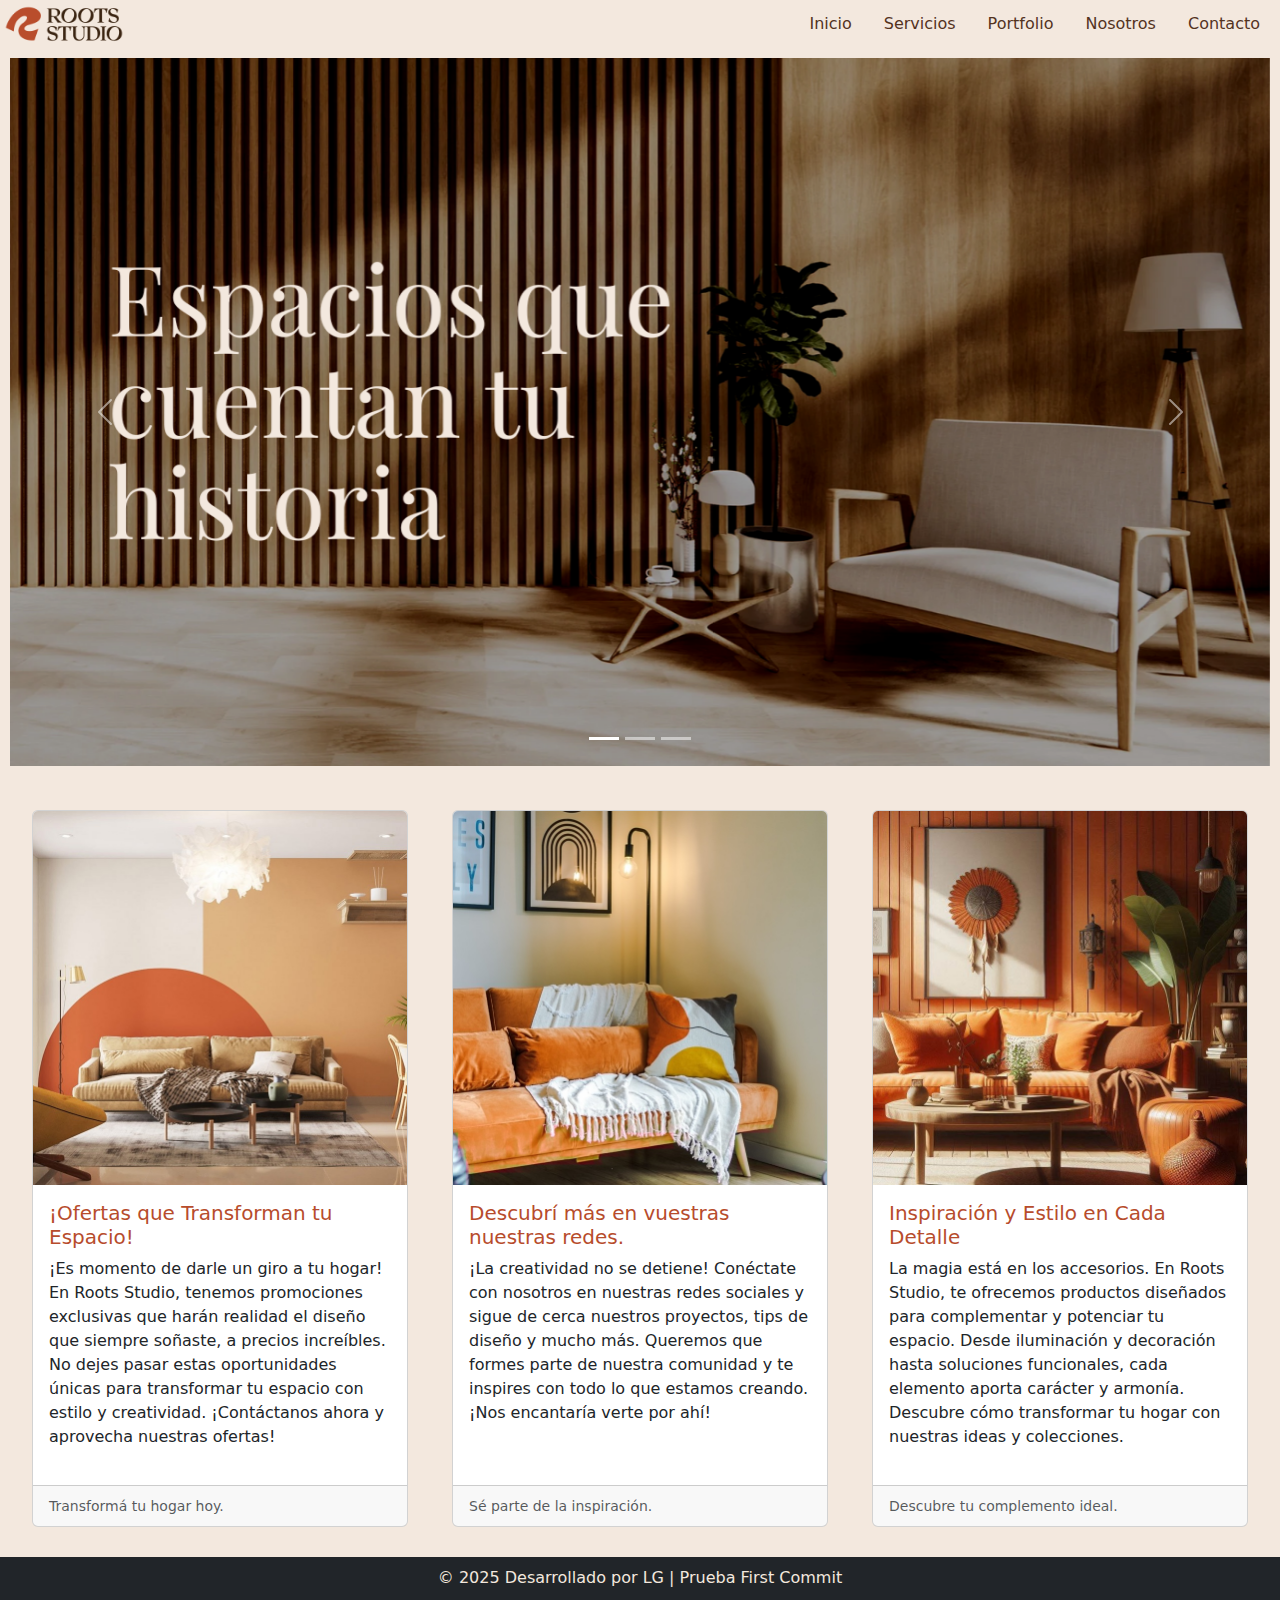
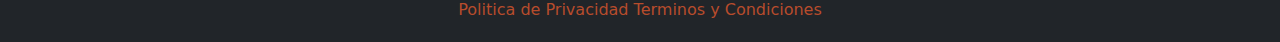
<file: index.html>
<!-- Inicio del Documento -->
<!DOCTYPE html>
<html lang="es">

<!-- Head -->
<head>
  <title>Roots Studio</title>
  <meta charset="UTF-8">
  <meta name="viewport" content="width=device-width, initial-scale=1.0">
  <meta name="keywords" content="diseño de interiores, decoración del hogar, interiorismo, decoración de interiores, reformas integrales, diseño de espacios, estilo moderno, diseño minimalista, mobiliario personalizado, decoración de casas, arquitectura interior, tendencias en decoración, diseño contemporaneo, ambientación de espacios, decoración funcional">
  <link href="https://cdn.jsdelivr.net/npm/bootstrap@5.3.3/dist/css/bootstrap.min.css" rel="stylesheet" integrity="sha384-QWTKZyjpPEjISv5WaRU9OFeRpok6YctnYmDr5pNlyT2bRjXh0JMhjY6hW+ALEwIH" crossorigin="anonymous">
  <script src="https://cdn.jsdelivr.net/npm/bootstrap@5.3.3/dist/js/bootstrap.bundle.min.js" integrity="sha384-YvpcrYf0tY3lHB60NNkmXc5s9fDVZLESaAA55NDzOxhy9GkcIdslK1eN7N6jIeHz" crossorigin="anonymous"></script>
  <link href="./css/style.css" rel="stylesheet">
</head>

<!-- Body -->
<body>

  <!-- Header -->
   <header class="d-flex justify-content-between align-items-center p-1 barra_nav">

    <!-- Logo -->
    <a href="#" class="d-flex align-items-center">
      <img src="./Imagenes/Secondary Logotype Roots Studio brown-01.png" alt="Logo" width="120px" height="" class="me-2">
    </a>

    <!-- Barra de Nav -->
    <ul class="nav justify-content-end">
      <li class="nav-item">
        <a class="nav-link" href="#">Inicio</a>
      <li class="nav-item">
        <a class="nav-link" href="./paginas/servicios.html">Servicios</a>
      <li class="nav-item">
        <a class="nav-link" href="./paginas/portfolio.html">Portfolio</a>
      <li class="nav-item">
        <a class="nav-link" href="./paginas/nosotros.html">Nosotros</a>
      <li class="nav-item">
        <a class="nav-link" href="./paginas/contacto.html">Contacto</a>
    </ul>
   </header>

  <!-- Main -->
   <main>

    <!-- Primer Item // Carousel-->
    <div id="carouselExampleIndicators" class="carousel slide">
      <div class="carousel-indicators">
        <button type="button" data-bs-target="#carouselExampleIndicators" data-bs-slide-to="0" class="active" aria-current="true" aria-label="Slide 1"></button>
        <button type="button" data-bs-target="#carouselExampleIndicators" data-bs-slide-to="1" aria-label="Slide 2"></button>
        <button type="button" data-bs-target="#carouselExampleIndicators" data-bs-slide-to="2" aria-label="Slide 3"></button>
      </div>
      <div class="carousel-inner">
        <div class="carousel-item active">
          <img src="./Imagenes/Carousel/1.png" class="d-block w-100" alt="...">
        </div>
        <div class="carousel-item">
          <img src="./Imagenes/Carousel/2.png" class="d-block w-100" alt="...">
        </div>
        <div class="carousel-item">
          <img src="./Imagenes/Carousel/3.png" class="d-block w-100" alt="...">
        </div>
      </div>
      <button class="carousel-control-prev" type="button" data-bs-target="#carouselExampleIndicators" data-bs-slide="prev">
        <span class="carousel-control-prev-icon" aria-hidden="true"></span>
        <span class="visually-hidden">Previous</span>
      </button>
      <button class="carousel-control-next" type="button" data-bs-target="#carouselExampleIndicators" data-bs-slide="next">
        <span class="carousel-control-next-icon" aria-hidden="true"></span>
        <span class="visually-hidden">Next</span>
      </button>
    </div>

    <!-- Segundo Item Tarjetas -->
    <!-- Primera Tarjeta -->
    <div class="row row-cols-1 row-cols-md-3 g-4">
      <div class="col">
        <div class="card h-100">
          <img src="./Imagenes/orange-wall-decor.jpg" class="card-img-top" alt="...">
          <div class="card-body">
            <h5 class="card-title">¡Ofertas que Transforman tu Espacio!</h5>
            <p class="card-text">¡Es momento de darle un giro a tu hogar! En Roots Studio, tenemos promociones exclusivas que harán realidad el diseño que siempre soñaste, a precios increíbles. No dejes pasar estas oportunidades únicas para transformar tu espacio con estilo y creatividad. ¡Contáctanos ahora y aprovecha nuestras ofertas!</p>
          </div>
          <div class="card-footer">
            <small class="text-body-secondary">Transformá tu hogar hoy.</small>
          </div>
        </div>
      </div>

    <!-- Segunda Tarjeta -->
      <div class="col">
        <div class="card h-100">
          <img src="./Imagenes/segunda_tarjeta.jpg" class="card-img-top" alt="...">
          <div class="card-body">
            <h5 class="card-title">Descubrí más en vuestras nuestras redes.</h5>
            <p class="card-text">¡La creatividad no se detiene! Conéctate con nosotros en nuestras redes sociales y sigue de cerca nuestros proyectos, tips de diseño y mucho más. Queremos que formes parte de nuestra comunidad y te inspires con todo lo que estamos creando. ¡Nos encantaría verte por ahí!</p>
          </div>
          <div class="card-footer">
            <small class="text-body-secondary">Sé parte de la inspiración.</small>
          </div>
        </div>
      </div>

    <!-- Tercera Tarjeta -->
      <div class="col">
        <div class="card h-100">
          <img src="./Imagenes/tercera_tarjeta.jpg" class="card-img-top" alt="...">
          <div class="card-body">
            <h5 class="card-title">Inspiración y Estilo en Cada Detalle</h5>
            <p class="card-text">La magia está en los accesorios. En Roots Studio, te ofrecemos productos diseñados para complementar y potenciar tu espacio. Desde iluminación y decoración hasta soluciones funcionales, cada elemento aporta carácter y armonía. Descubre cómo transformar tu hogar con nuestras ideas y colecciones.</p>
          </div>
          <div class="card-footer">
            <small class="text-body-secondary">Descubre tu complemento ideal.</small>
          </div>
        </div>
      </div>
    </div>
   </main>

  <!-- Footer -->
  <footer class="bg-dark text-light text-center py-1">
    <p class="mb-2 texto_footer">© 2025 Desarrollado por LG | Prueba First Commit</p>
    <p>
      <a href="#" class="enlaces_footer">Politica de Privacidad</a>
      <a href="#" class="enlaces_footer">Terminos y Condiciones</a>
    </p>
  </footer>
  
</body>

</html>
</file>
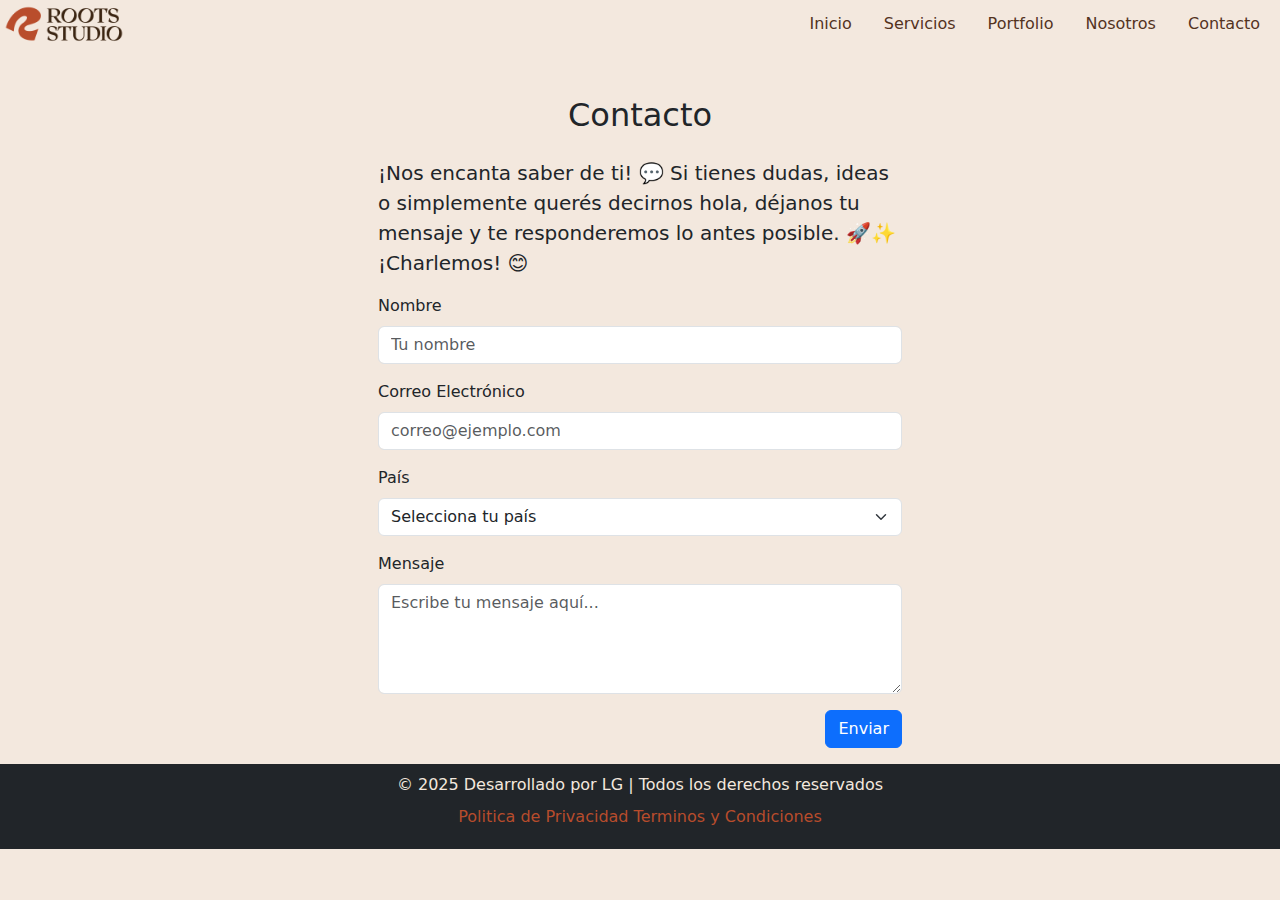
<file: contacto.html>
<!-- Inicio del Documento -->
<!DOCTYPE html>
<html lang="es">

<!-- Head -->
<head>
  <title>Roots Studio</title>
  <meta charset="UTF-8">
  <meta name="viewport" content="width=device-width, initial-scale=1.0">
  <link href="https://cdn.jsdelivr.net/npm/bootstrap@5.3.3/dist/css/bootstrap.min.css" rel="stylesheet" integrity="sha384-QWTKZyjpPEjISv5WaRU9OFeRpok6YctnYmDr5pNlyT2bRjXh0JMhjY6hW+ALEwIH" crossorigin="anonymous">
  <script src="https://cdn.jsdelivr.net/npm/bootstrap@5.3.3/dist/js/bootstrap.bundle.min.js" integrity="sha384-YvpcrYf0tY3lHB60NNkmXc5s9fDVZLESaAA55NDzOxhy9GkcIdslK1eN7N6jIeHz" crossorigin="anonymous"></script>
  <link href="style.css" rel="stylesheet">
</head>

<!-- Body -->
<body>

  <!-- Header -->
   <header class="d-flex justify-content-between align-items-center p-1 barra_nav">

    <!-- Logo -->
    <a href="#" class="d-flex align-items-center">
      <img src="./Imagenes/Secondary Logotype Roots Studio brown-01.png" alt="Logo" width="120px" height="" class="me-2">
    </a>

    <!-- Barra de Nav -->
    <ul class="nav justify-content-end">
      <li class="nav-item">
        <a class="nav-link" href="./index.html">Inicio</a>
      <li class="nav-item">
        <a class="nav-link" href="./servicios.html">Servicios</a>
      <li class="nav-item">
        <a class="nav-link" href="./portfolio.html">Portfolio</a>
      <li class="nav-item">
        <a class="nav-link" href="./nosotros.html">Nosotros</a>
      <li class="nav-item">
        <a class="nav-link" href="#">Contacto</a>
    </ul>
   </header>

  <!-- Main -->
   <main>
    <!-- Formulario de Contacto -->
      <div class="container mt-5">
          <div class="row justify-content-center">
              <div class="col-md-6">
                  <h2 class="texto-primario mb-4 text-center">Contacto</h2>
                  <p class="texto-secundario lead">¡Nos encanta saber de ti! 💬 Si tienes dudas, ideas o simplemente querés decirnos hola, déjanos tu mensaje y te responderemos lo antes posible. 🚀✨ ¡Charlemos! 😊</p>
                  <form>
                      <div class="mb-3">
                          <label for="nombre" class="form-label">Nombre</label>
                          <input type="text" class="form-control" id="nombre" placeholder="Tu nombre" required>
                      </div>
                      <div class="mb-3">
                          <label for="email" class="form-label">Correo Electrónico</label>
                          <input type="email" class="form-control" id="email" placeholder="correo@ejemplo.com" required>
                      </div>
                      <div class="mb-3">
                          <label for="pais" class="form-label">País</label>
                          <select class="form-select" id="pais" required>
                              <option value="" selected disabled>Selecciona tu país</option>
                              <option value="AR">Argentina</option>
                              <option value="CL">Chile</option>
                              <option value="CO">Colombia</option>
                              <option value="ES">España</option>
                              <option value="MX">México</option>
                              <option value="PE">Perú</option>
                              <option value="US">Estados Unidos</option>
                              <option value="VE">Venezuela</option>
                              <!-- Puedes agregar más países aquí -->
                          </select>
                      </div>
                      <div class="mb-3">
                          <label for="mensaje" class="form-label">Mensaje</label>
                          <textarea class="form-control" id="mensaje" rows="4" placeholder="Escribe tu mensaje aquí..." required></textarea>
                      </div>
                      <div class="d-flex justify-content-end">
                          <button type="submit" class="boton-root btn btn-primary mb-3">Enviar</button>
                      </div>
                  </form>
              </div>
          </div>
      </div>
      
      <script src="https://cdn.jsdelivr.net/npm/bootstrap@5.3.0/dist/js/bootstrap.bundle.min.js"></script>
  </main>

  <!-- Footer -->
  <footer class="bg-dark text-light text-center py-1">
    <p class="mb-2 texto_footer">© 2025 Desarrollado por LG | Todos los derechos reservados</p>
    <p>
      <a href="#" class="enlaces_footer">Politica de Privacidad</a>
      <a href="#" class="enlaces_footer">Terminos y Condiciones</a>
    </p>
  </footer>
  
</body>

</html>
</file>
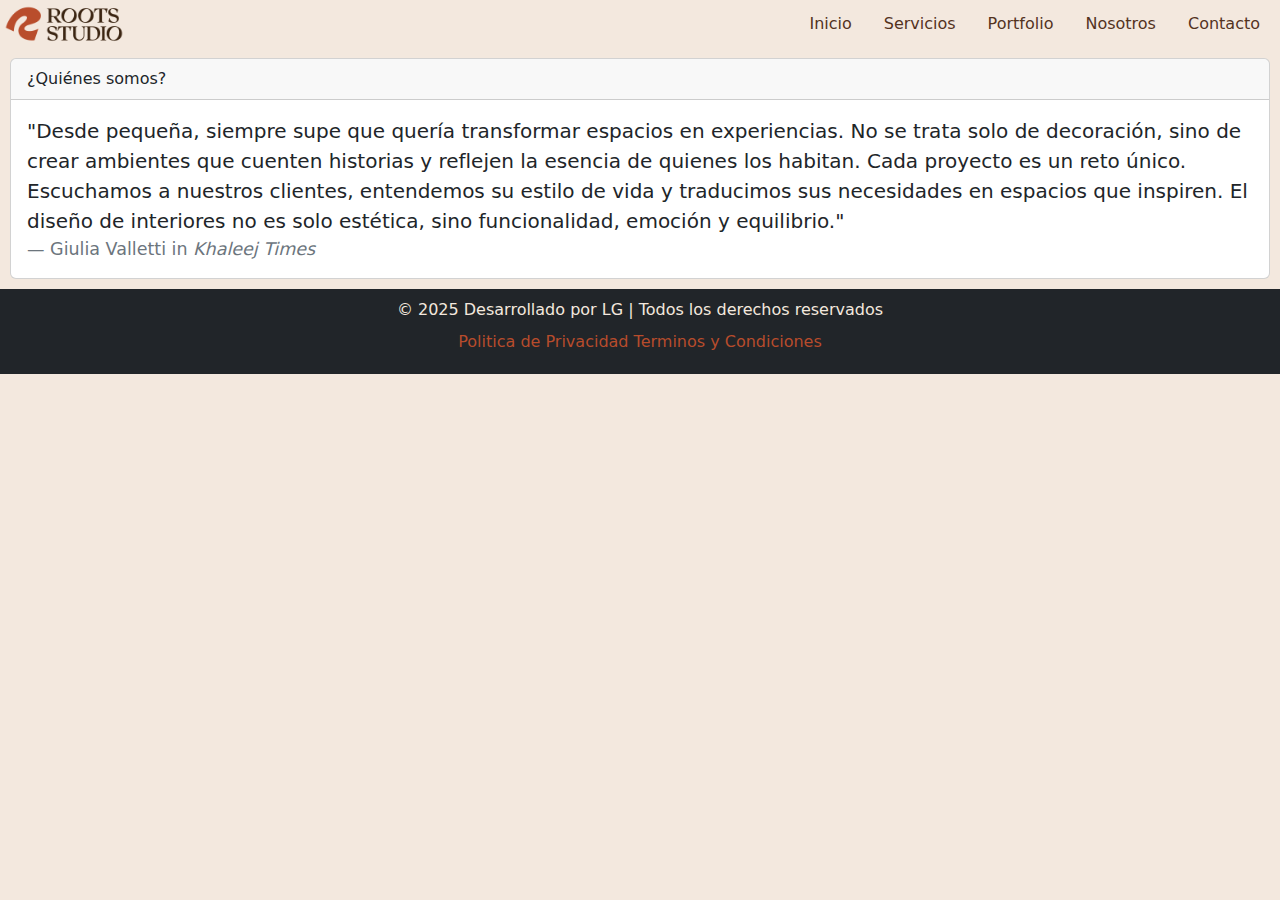
<file: nosotros.html>
<!-- Inicio del Documento -->
<!DOCTYPE html>
<html lang="es">

<!-- Head -->
<head>
  <title>Roots Studio</title>
  <meta charset="UTF-8">
  <meta name="viewport" content="width=device-width, initial-scale=1.0">
  <link href="https://cdn.jsdelivr.net/npm/bootstrap@5.3.3/dist/css/bootstrap.min.css" rel="stylesheet" integrity="sha384-QWTKZyjpPEjISv5WaRU9OFeRpok6YctnYmDr5pNlyT2bRjXh0JMhjY6hW+ALEwIH" crossorigin="anonymous">
  <script src="https://cdn.jsdelivr.net/npm/bootstrap@5.3.3/dist/js/bootstrap.bundle.min.js" integrity="sha384-YvpcrYf0tY3lHB60NNkmXc5s9fDVZLESaAA55NDzOxhy9GkcIdslK1eN7N6jIeHz" crossorigin="anonymous"></script>
  <link href="style.css" rel="stylesheet">
</head>

<!-- Body -->
<body>

  <!-- Header -->
   <header class="d-flex justify-content-between align-items-center p-1 barra_nav">

    <!-- Logo -->
    <a href="#" class="d-flex align-items-center">
      <img src="./Imagenes/Secondary Logotype Roots Studio brown-01.png" alt="Logo" width="120px" height="" class="me-2">
    </a>

    <!-- Barra de Nav -->
    <ul class="nav justify-content-end">
      <li class="nav-item">
        <a class="nav-link" href="./index.html">Inicio</a>
      <li class="nav-item">
        <a class="nav-link" href="./servicios.html">Servicios</a>
      <li class="nav-item">
        <a class="nav-link" href="./portfolio.html">Portfolio</a>
      <li class="nav-item">
        <a class="nav-link" href="#">Nosotros</a>
      <li class="nav-item">
        <a class="nav-link" href="./contacto.html">Contacto</a>
    </ul>
   </header>

  <!-- Main -->
   <main>
    <div class="card">
      <div class="card-header">
        ¿Quiénes somos?
      </div>
      <div class="card-body">
        <blockquote class="blockquote mb-0">
          <p>"Desde pequeña, siempre supe que quería transformar espacios en experiencias. No se trata solo de decoración, sino de crear ambientes que cuenten historias y reflejen la esencia de quienes los habitan. Cada proyecto es un reto único. Escuchamos a nuestros clientes, entendemos su estilo de vida y traducimos sus necesidades en espacios que inspiren. El diseño de interiores no es solo estética, sino funcionalidad, emoción y equilibrio."</p>
          <footer class="blockquote-footer">Giulia Valletti in <cite title="Source Title">Khaleej Times</cite></footer>
        </blockquote>
      </div>
    </div>
   </main>

  <!-- Footer -->
  <footer class="bg-dark text-light text-center py-1">
    <p class="mb-2 texto_footer">© 2025 Desarrollado por LG | Todos los derechos reservados</p>
    <p>
      <a href="#" class="enlaces_footer">Politica de Privacidad</a>
      <a href="#" class="enlaces_footer">Terminos y Condiciones</a>
    </p>
  </footer>
  
</body>

</html>
</file>
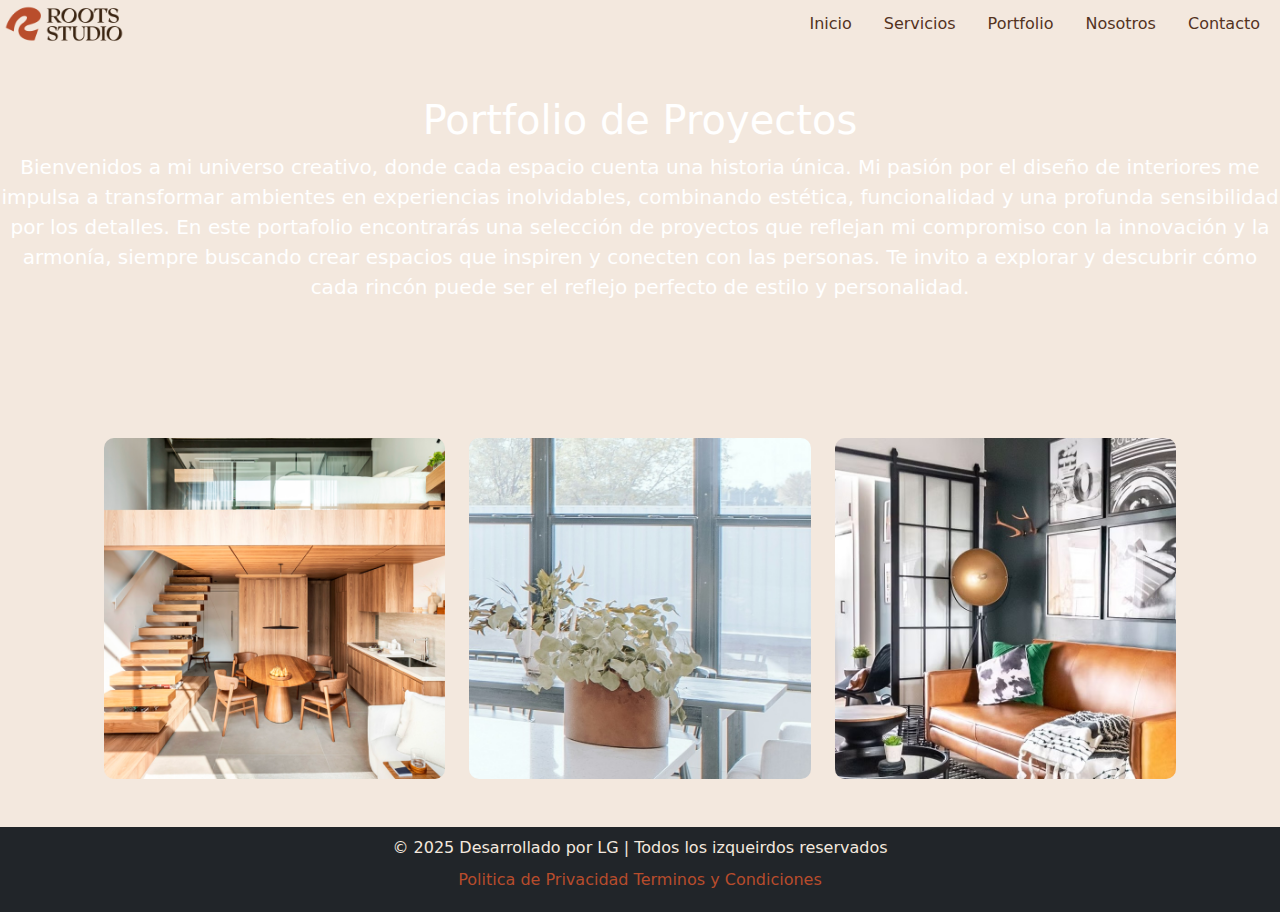
<file: portfolio.html>
<!-- Inicio del Documento -->
<!DOCTYPE html>
<html lang="es">

<!-- Head -->
<head>
  <title>Roots Studio</title>
  <meta charset="UTF-8">
  <meta name="viewport" content="width=device-width, initial-scale=1.0">
  <link href="https://cdn.jsdelivr.net/npm/bootstrap@5.3.3/dist/css/bootstrap.min.css" rel="stylesheet" integrity="sha384-QWTKZyjpPEjISv5WaRU9OFeRpok6YctnYmDr5pNlyT2bRjXh0JMhjY6hW+ALEwIH" crossorigin="anonymous">
  <script src="https://cdn.jsdelivr.net/npm/bootstrap@5.3.3/dist/js/bootstrap.bundle.min.js" integrity="sha384-YvpcrYf0tY3lHB60NNkmXc5s9fDVZLESaAA55NDzOxhy9GkcIdslK1eN7N6jIeHz" crossorigin="anonymous"></script>
  <link href="style.css" rel="stylesheet">
</head>

<!-- Body -->
<body>

  <!-- Header -->
   <header class="d-flex justify-content-between align-items-center p-1 barra_nav">

    <!-- Logo -->
    <a href="#" class="d-flex align-items-center">
      <img src="./Imagenes/Secondary Logotype Roots Studio brown-01.png" alt="Logo" width="120px" height="" class="me-2">
    </a>

    <!-- Barra de Nav -->
    <ul class="nav justify-content-end">
      <li class="nav-item">
        <a class="nav-link" href="./index.html">Inicio</a>
      <li class="nav-item">
        <a class="nav-link" href="./servicios.html">Servicios</a>
      <li class="nav-item">
        <a class="nav-link" href="#">Portfolio</a>
      <li class="nav-item">
        <a class="nav-link" href="./nosotros.html">Nosotros</a>
      <li class="nav-item">
        <a class="nav-link" href="./contacto.html">Contacto</a>
    </ul>
   </header>

  <!-- Main -->
   <main>
    <body>

      <!-- Encabezado -->
      <div class="div_portfolio text-white text-center py-5">
          <h1 class="texto-primario">Portfolio de Proyectos</h1>
          <p class="texto-secundario lead">Bienvenidos a mi universo creativo, donde cada espacio cuenta una historia única. Mi pasión por el diseño de interiores me impulsa a transformar ambientes en experiencias inolvidables, combinando estética, funcionalidad y una profunda sensibilidad por los detalles. En este portafolio encontrarás una selección de proyectos que reflejan mi compromiso con la innovación y la armonía, siempre buscando crear espacios que inspiren y conecten con las personas. Te invito a explorar y descubrir cómo cada rincón puede ser el reflejo perfecto de estilo y personalidad.</p>
      </div>
      
      <!-- Sección de Portfolio -->
      <div class="container my-5">
          <div class="row g-4">
              
              <!-- Proyecto 1 -->
              <div class="col-md-4">
                  <div class="portfolio-item">
                    <img src="./Imagenes/Portfolio/loft_urbano.png" alt="Proyecto 2" height="100">
                      <div class="overlay">
                          <h5>Loft Minimalista</h5>
                          <a href="#" class="btn btn-light btn-sm btn-ver-mas">Ver más</a>
                      </div>
                  </div>
              </div>
      
              <!-- Proyecto 2 -->
              <div class="col-md-4">
                  <div class="portfolio-item">
                      <img src="./Imagenes/Portfolio/casa_mediterranea.jpg" alt="Proyecto 2" height="100">
                      <div class="overlay">
                          <h5>Casa Mediterránea</h5>
                          <a href="#" class="btn btn-light btn-sm btn-ver-mas">Ver más</a>
                      </div>
                  </div>
              </div>
      
              <!-- Proyecto 3 -->
              <div class="col-md-4">
                  <div class="portfolio-item">
                    <img src="./Imagenes/Portfolio/apartamento_urbano.jpg" alt="Proyecto 2" height="100">
                      <div class="overlay">
                          <h5>Apartamento Urbano</h5>
                          <a href="#" class="btn btn-light btn-sm btn-ver-mas">Ver más</a>
                      </div>
                  </div>
              </div>
      
          </div>
      </div>
      
      <script src="https://cdn.jsdelivr.net/npm/bootstrap@5.3.0/dist/js/bootstrap.bundle.min.js"></script>
      </body>

   </main>

  <!-- Footer -->
  <footer class="bg-dark text-light text-center py-1">
    <p class="mb-2 texto_footer">© 2025 Desarrollado por LG | Todos los izqueirdos reservados</p>
    <p>
      <a href="#" class="enlaces_footer">Politica de Privacidad</a>
      <a href="#" class="enlaces_footer">Terminos y Condiciones</a>
    </p>
  </footer>
  
</body>

</html>
</file>
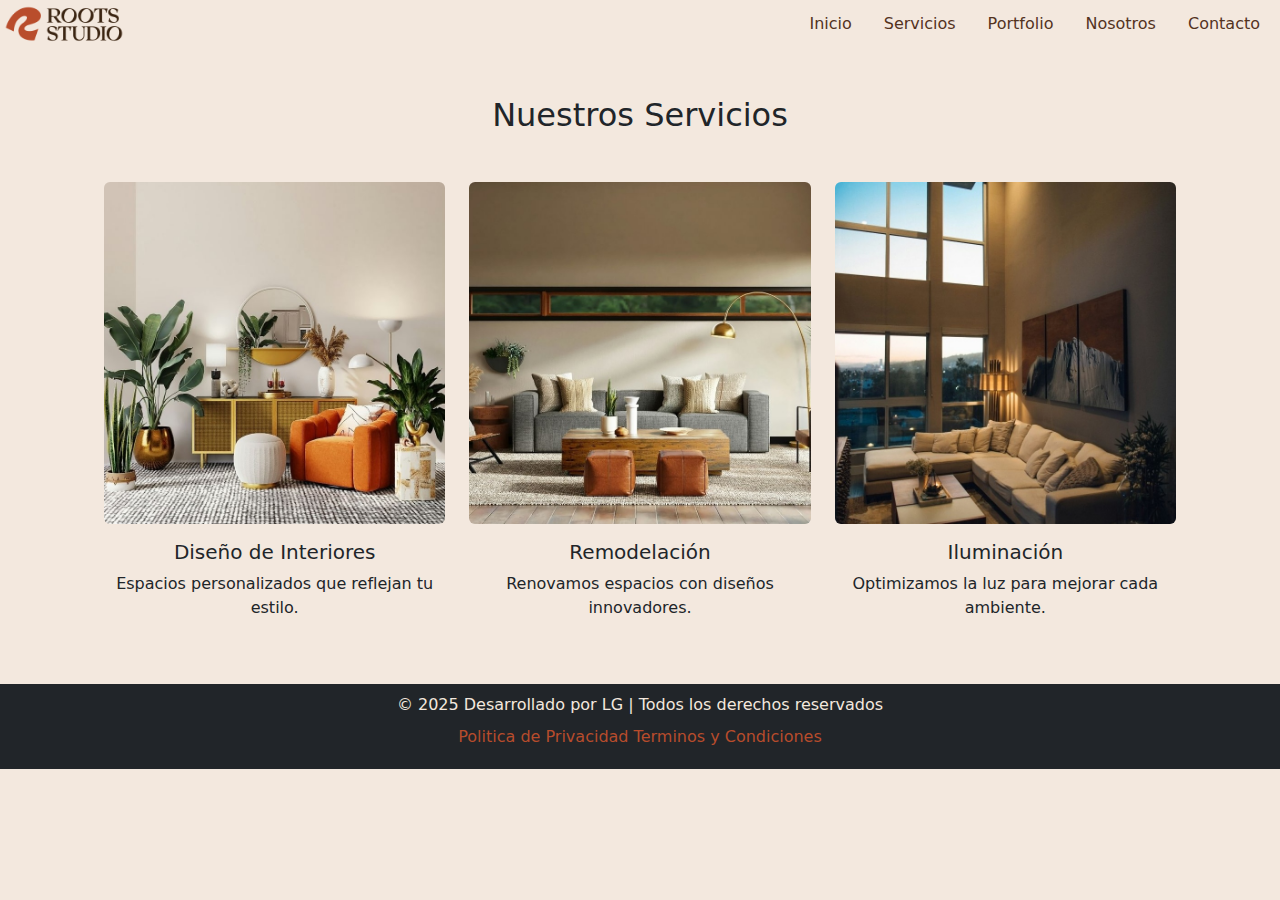
<file: servicios.html>
<!-- Inicio del Documento -->
<!DOCTYPE html>
<html lang="es">

<!-- Head -->
<head>
  <title>Roots Studio</title>
  <meta charset="UTF-8">
  <meta name="viewport" content="width=device-width, initial-scale=1.0">
  <link href="https://cdn.jsdelivr.net/npm/bootstrap@5.3.3/dist/css/bootstrap.min.css" rel="stylesheet" integrity="sha384-QWTKZyjpPEjISv5WaRU9OFeRpok6YctnYmDr5pNlyT2bRjXh0JMhjY6hW+ALEwIH" crossorigin="anonymous">
  <script src="https://cdn.jsdelivr.net/npm/bootstrap@5.3.3/dist/js/bootstrap.bundle.min.js" integrity="sha384-YvpcrYf0tY3lHB60NNkmXc5s9fDVZLESaAA55NDzOxhy9GkcIdslK1eN7N6jIeHz" crossorigin="anonymous"></script>
  <link href="style.css" rel="stylesheet">
</head>

<!-- Body -->
<body>

  <!-- Header -->
   <header class="d-flex justify-content-between align-items-center p-1 barra_nav">

    <!-- Logo -->
    <a href="#" class="d-flex align-items-center">
      <img src="./Imagenes/Secondary Logotype Roots Studio brown-01.png" alt="Logo" width="120px" height="" class="me-2">
    </a>

    <!-- Barra de Nav -->
    <ul class="nav justify-content-end">
      <li class="nav-item">
        <a class="nav-link" href="./index.html">Inicio</a>
      <li class="nav-item">
        <a class="nav-link" href="#">Servicios</a>
      <li class="nav-item">
        <a class="nav-link" href="./portfolio.html">Portfolio</a>
      <li class="nav-item">
        <a class="nav-link" href="./nosotros.html">Nosotros</a>
      <li class="nav-item">
        <a class="nav-link" href="./contacto.html">Contacto</a>
    </ul>
   </header>

  <!-- Main -->
   <main>
    <div class="container my-5">
      <h2 class="texto-primario text-center mb-4">Nuestros Servicios</h2>
      <div class="row g-4">

        <div class="col-md-4">
            <div class="text-center">
                <img src="./Imagenes/Servicios/diseno_interiores.jpeg" class="img-fluid rounded mb-3" alt="Diseño de Interiores">
                <h5>Diseño de Interiores</h5>
                <p>Espacios personalizados que reflejan tu estilo.</p>
            </div>
        </div>

        <div class="col-md-4">
            <div class="text-center">
                <img src="./Imagenes/Servicios/remodelacion.jpg" class="img-fluid rounded mb-3" alt="Remodelación">
                <h5>Remodelación</h5>
                <p>Renovamos espacios con diseños innovadores.</p>
            </div>
        </div>

        <div class="col-md-4">
            <div class="text-center">
                <img src="./Imagenes/Servicios/iluminacion.jpg" class="img-fluid rounded mb-3" alt="Iluminación">
                <h5>Iluminación</h5>
                <p>Optimizamos la luz para mejorar cada ambiente.</p>
            </div>
        </div>
      </div>
    </div>

  <!-- Bootstrap Icons -->
    <link rel="stylesheet" href="https://cdn.jsdelivr.net/npm/bootstrap-icons/font/bootstrap-icons.css">

   </main>

  <!-- Footer -->
  <footer class="bg-dark text-light text-center py-1">
    <p class="mb-2 texto_footer">© 2025 Desarrollado por LG | Todos los derechos reservados</p>
    <p>
      <a href="#" class="enlaces_footer">Politica de Privacidad</a>
      <a href="#" class="enlaces_footer">Terminos y Condiciones</a>
    </p>
  </footer>
  
</body>

</html>
</file>
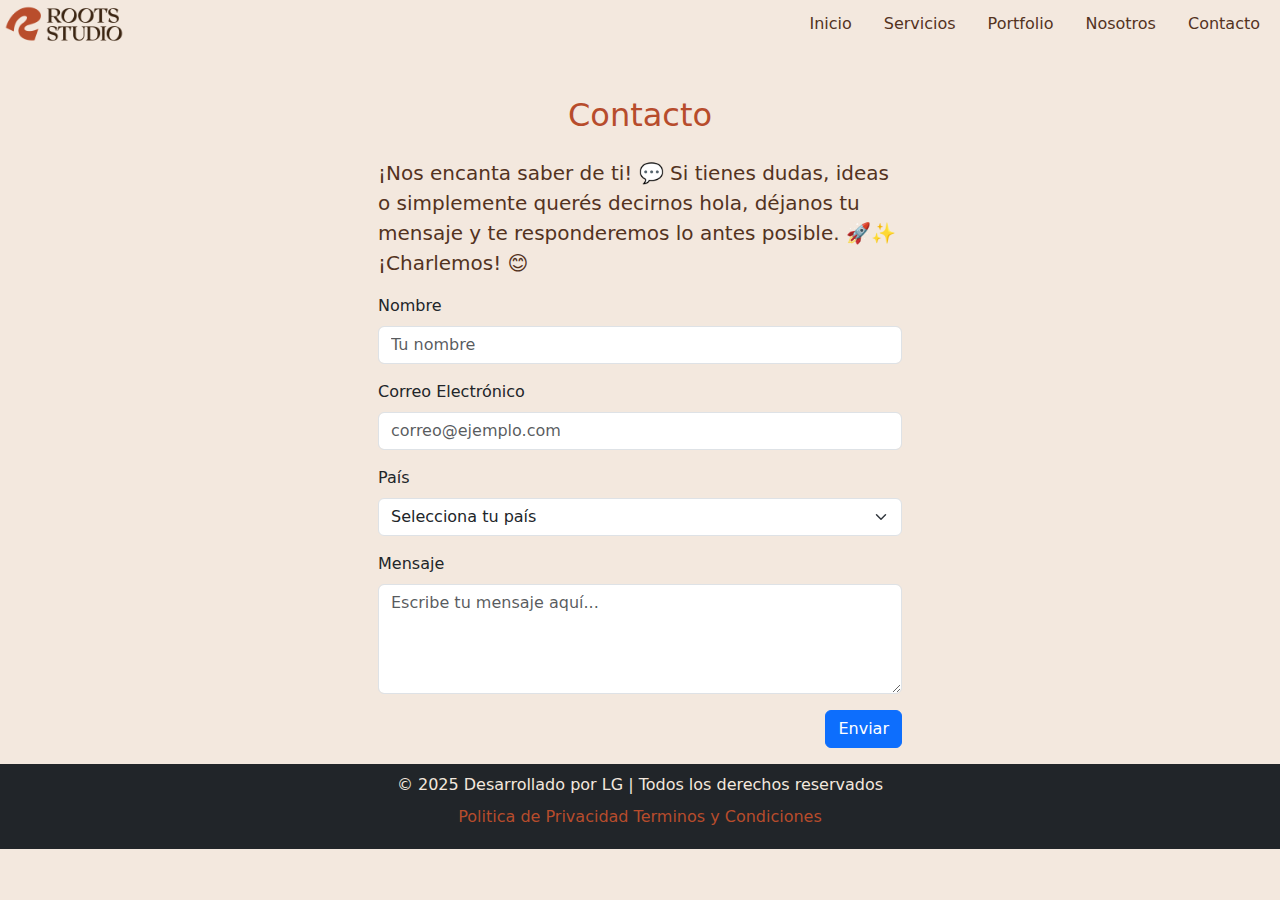
<file: paginas/contacto.html>
<!-- Inicio del Documento -->
<!DOCTYPE html>
<html lang="es">

<!-- Head -->
<head>
  <title>Roots Studio</title>
  <meta charset="UTF-8">
  <meta name="viewport" content="width=device-width, initial-scale=1.0">
  <meta name="keywords" content="diseño de interiores, decoración del hogar, interiorismo, decoración de interiores, reformas integrales, diseño de espacios, estilo moderno, diseño minimalista, mobiliario personalizado, decoración de casas, arquitectura interior, tendencias en decoración, diseño contemporaneo, ambientación de espacios, decoración funcional">
  <link href="https://cdn.jsdelivr.net/npm/bootstrap@5.3.3/dist/css/bootstrap.min.css" rel="stylesheet" integrity="sha384-QWTKZyjpPEjISv5WaRU9OFeRpok6YctnYmDr5pNlyT2bRjXh0JMhjY6hW+ALEwIH" crossorigin="anonymous">
  <script src="https://cdn.jsdelivr.net/npm/bootstrap@5.3.3/dist/js/bootstrap.bundle.min.js" integrity="sha384-YvpcrYf0tY3lHB60NNkmXc5s9fDVZLESaAA55NDzOxhy9GkcIdslK1eN7N6jIeHz" crossorigin="anonymous"></script>
  <link href="../css/style.css" rel="stylesheet">
</head>

<!-- Body -->
<body>

  <!-- Header -->
   <header class="d-flex justify-content-between align-items-center p-1 barra_nav">

    <!-- Logo -->
    <a href="#" class="d-flex align-items-center">
      <img src="../Imagenes/Secondary Logotype Roots Studio brown-01.png" alt="Logo" width="120px" height="" class="me-2">
    </a>

    <!-- Barra de Nav -->
    <ul class="nav justify-content-end">
      <li class="nav-item">
        <a class="nav-link" href="../index.html">Inicio</a>
      <li class="nav-item">
        <a class="nav-link" href="./servicios.html">Servicios</a>
      <li class="nav-item">
        <a class="nav-link" href="./portfolio.html">Portfolio</a>
      <li class="nav-item">
        <a class="nav-link" href="./nosotros.html">Nosotros</a>
      <li class="nav-item">
        <a class="nav-link" href="#">Contacto</a>
    </ul>
   </header>

  <!-- Main -->
   <main>
    <!-- Formulario de Contacto -->
      <div class="container mt-5">
          <div class="row justify-content-center">
              <div class="col-md-6">
                  <h2 class="texto-primario mb-4 text-center">Contacto</h2>
                  <p class="texto-secundario lead">¡Nos encanta saber de ti! 💬 Si tienes dudas, ideas o simplemente querés decirnos hola, déjanos tu mensaje y te responderemos lo antes posible. 🚀✨ ¡Charlemos! 😊</p>
                  <form>
                      <div class="mb-3">
                          <label for="nombre" class="form-label">Nombre</label>
                          <input type="text" class="form-control" id="nombre" placeholder="Tu nombre" required>
                      </div>
                      <div class="mb-3">
                          <label for="email" class="form-label">Correo Electrónico</label>
                          <input type="email" class="form-control" id="email" placeholder="correo@ejemplo.com" required>
                      </div>
                      <div class="mb-3">
                          <label for="pais" class="form-label">País</label>
                          <select class="form-select" id="pais" required>
                              <option value="" selected disabled>Selecciona tu país</option>
                              <option value="AR">Argentina</option>
                              <option value="CL">Chile</option>
                              <option value="CO">Colombia</option>
                              <option value="ES">España</option>
                              <option value="MX">México</option>
                              <option value="PE">Perú</option>
                              <option value="US">Estados Unidos</option>
                              <option value="VE">Venezuela</option>
                              <!-- Puedes agregar más países aquí -->
                          </select>
                      </div>
                      <div class="mb-3">
                          <label for="mensaje" class="form-label">Mensaje</label>
                          <textarea class="form-control" id="mensaje" rows="4" placeholder="Escribe tu mensaje aquí..." required></textarea>
                      </div>
                      <div class="d-flex justify-content-end">
                          <button type="submit" class="boton-root btn btn-primary mb-3">Enviar</button>
                      </div>
                  </form>
              </div>
          </div>
      </div>
      
      <script src="https://cdn.jsdelivr.net/npm/bootstrap@5.3.0/dist/js/bootstrap.bundle.min.js"></script>
  </main>

  <!-- Footer -->
  <footer class="bg-dark text-light text-center py-1">
    <p class="mb-2 texto_footer">© 2025 Desarrollado por LG | Todos los derechos reservados</p>
    <p>
      <a href="#" class="enlaces_footer">Politica de Privacidad</a>
      <a href="#" class="enlaces_footer">Terminos y Condiciones</a>
    </p>
  </footer>
  
</body>

</html>
</file>
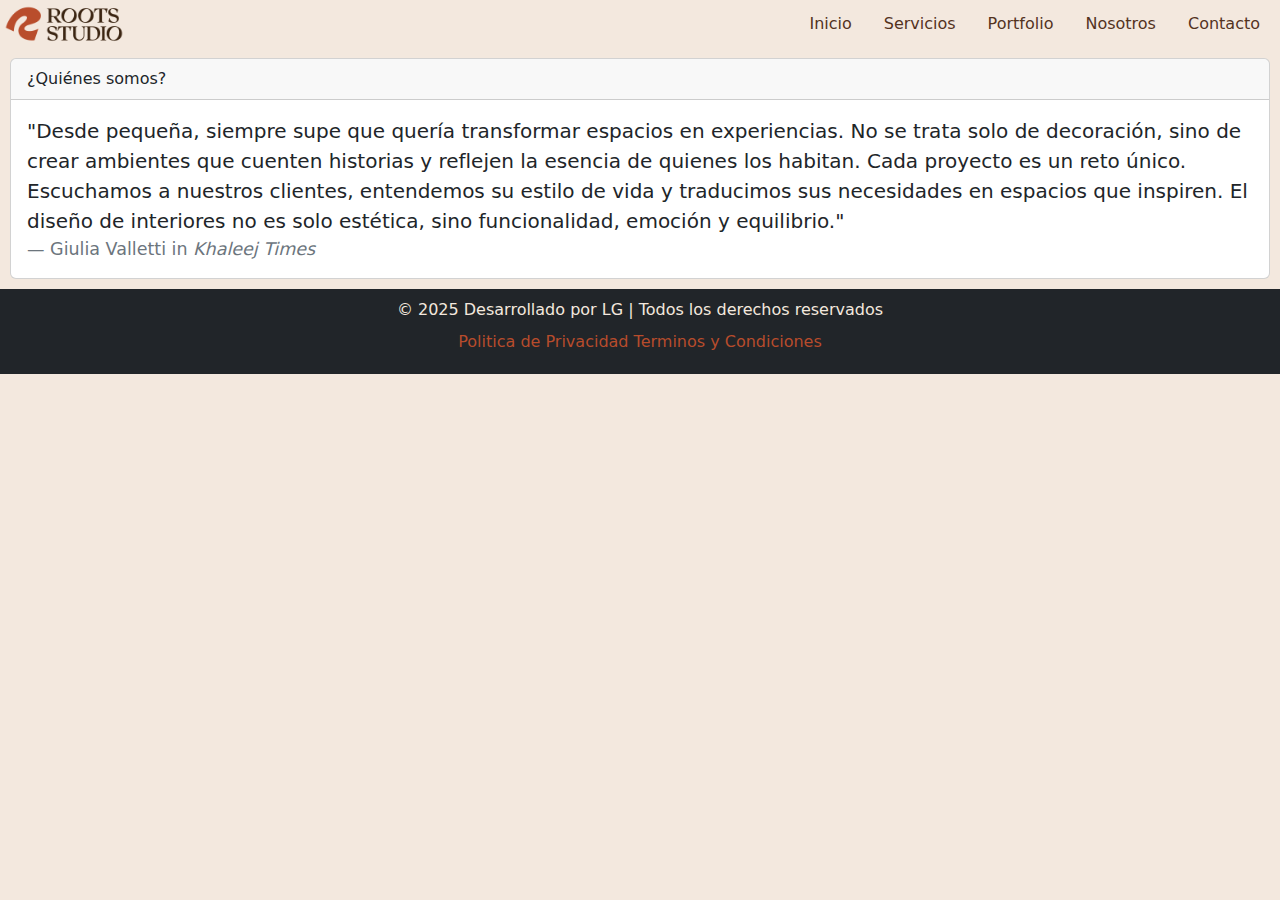
<file: paginas/nosotros.html>
<!-- Inicio del Documento -->
<!DOCTYPE html>
<html lang="es">

<!-- Head -->
<head>
  <title>Roots Studio</title>
  <meta charset="UTF-8">
  <meta name="viewport" content="width=device-width, initial-scale=1.0">
  <meta name="keywords" content="diseño de interiores, decoración del hogar, interiorismo, decoración de interiores, reformas integrales, diseño de espacios, estilo moderno, diseño minimalista, mobiliario personalizado, decoración de casas, arquitectura interior, tendencias en decoración, diseño contemporaneo, ambientación de espacios, decoración funcional">
  <link href="https://cdn.jsdelivr.net/npm/bootstrap@5.3.3/dist/css/bootstrap.min.css" rel="stylesheet" integrity="sha384-QWTKZyjpPEjISv5WaRU9OFeRpok6YctnYmDr5pNlyT2bRjXh0JMhjY6hW+ALEwIH" crossorigin="anonymous">
  <script src="https://cdn.jsdelivr.net/npm/bootstrap@5.3.3/dist/js/bootstrap.bundle.min.js" integrity="sha384-YvpcrYf0tY3lHB60NNkmXc5s9fDVZLESaAA55NDzOxhy9GkcIdslK1eN7N6jIeHz" crossorigin="anonymous"></script>
  <link href="../css/style.css" rel="stylesheet">
</head>

<!-- Body -->
<body>

  <!-- Header -->
   <header class="d-flex justify-content-between align-items-center p-1 barra_nav">

    <!-- Logo -->
    <a href="#" class="d-flex align-items-center">
      <img src="../Imagenes/Secondary Logotype Roots Studio brown-01.png" alt="Logo" width="120px" height="" class="me-2">
    </a>

    <!-- Barra de Nav -->
    <ul class="nav justify-content-end">
      <li class="nav-item">
        <a class="nav-link" href="../index.html">Inicio</a>
      <li class="nav-item">
        <a class="nav-link" href="./servicios.html">Servicios</a>
      <li class="nav-item">
        <a class="nav-link" href="./portfolio.html">Portfolio</a>
      <li class="nav-item">
        <a class="nav-link" href="#">Nosotros</a>
      <li class="nav-item">
        <a class="nav-link" href="./contacto.html">Contacto</a>
    </ul>
   </header>

  <!-- Main -->
   <main>
    <div class="card">
      <div class="card-header">
        ¿Quiénes somos?
      </div>
      <div class="card-body">
        <blockquote class="blockquote mb-0">
          <p>"Desde pequeña, siempre supe que quería transformar espacios en experiencias. No se trata solo de decoración, sino de crear ambientes que cuenten historias y reflejen la esencia de quienes los habitan. Cada proyecto es un reto único. Escuchamos a nuestros clientes, entendemos su estilo de vida y traducimos sus necesidades en espacios que inspiren. El diseño de interiores no es solo estética, sino funcionalidad, emoción y equilibrio."</p>
          <footer class="blockquote-footer">Giulia Valletti in <cite title="Source Title">Khaleej Times</cite></footer>
        </blockquote>
      </div>
    </div>
   </main>

  <!-- Footer -->
  <footer class="bg-dark text-light text-center py-1">
    <p class="mb-2 texto_footer">© 2025 Desarrollado por LG | Todos los derechos reservados</p>
    <p>
      <a href="#" class="enlaces_footer">Politica de Privacidad</a>
      <a href="#" class="enlaces_footer">Terminos y Condiciones</a>
    </p>
  </footer>
  
</body>

</html>
</file>
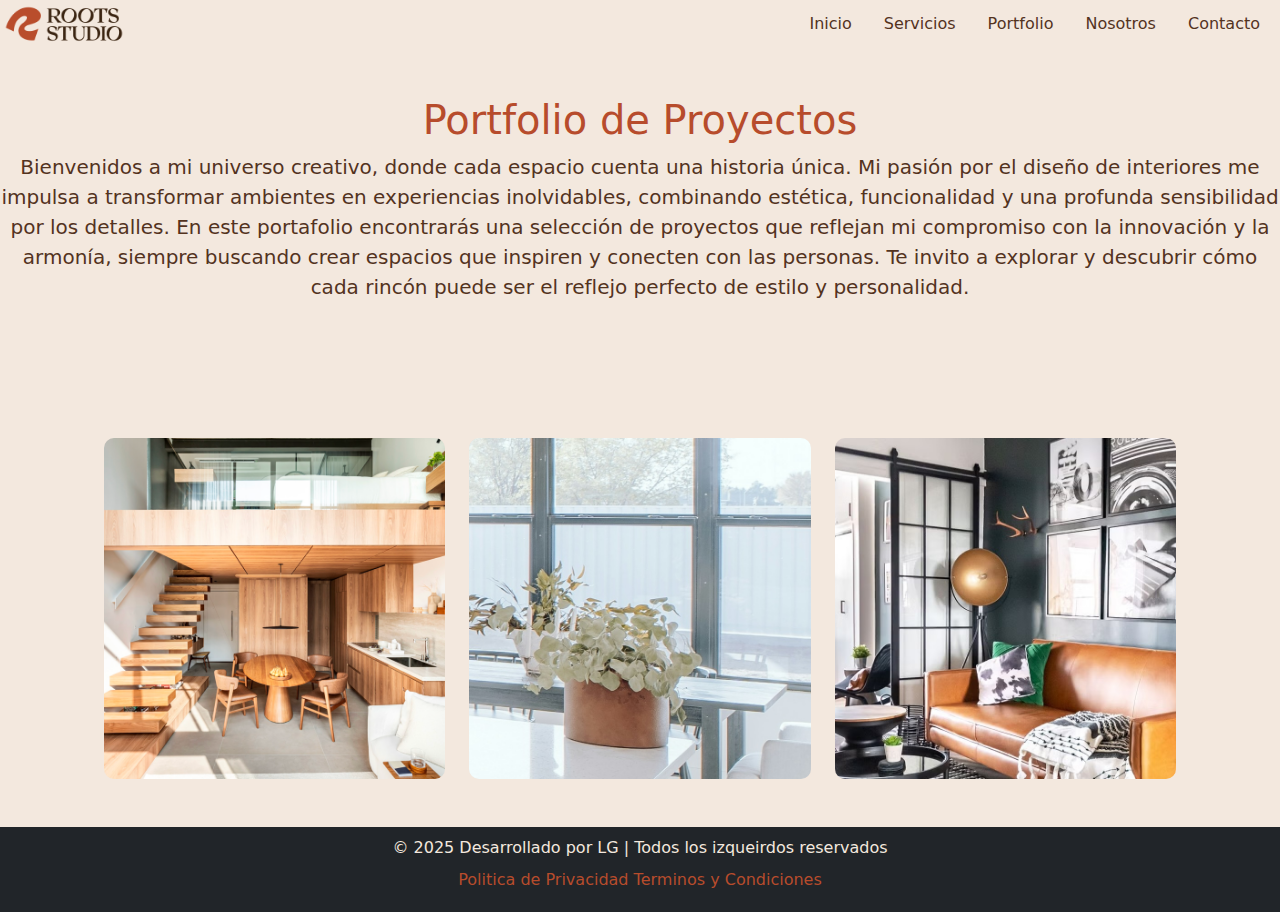
<file: paginas/portfolio.html>
<!-- Inicio del Documento -->
<!DOCTYPE html>
<html lang="es">

<!-- Head -->
<head>
  <title>Roots Studio</title>
  <meta charset="UTF-8">
  <meta name="viewport" content="width=device-width, initial-scale=1.0">
  <meta name="keywords" content="diseño de interiores, decoración del hogar, interiorismo, decoración de interiores, reformas integrales, diseño de espacios, estilo moderno, diseño minimalista, mobiliario personalizado, decoración de casas, arquitectura interior, tendencias en decoración, diseño contemporaneo, ambientación de espacios, decoración funcional">
  <link href="https://cdn.jsdelivr.net/npm/bootstrap@5.3.3/dist/css/bootstrap.min.css" rel="stylesheet" integrity="sha384-QWTKZyjpPEjISv5WaRU9OFeRpok6YctnYmDr5pNlyT2bRjXh0JMhjY6hW+ALEwIH" crossorigin="anonymous">
  <script src="https://cdn.jsdelivr.net/npm/bootstrap@5.3.3/dist/js/bootstrap.bundle.min.js" integrity="sha384-YvpcrYf0tY3lHB60NNkmXc5s9fDVZLESaAA55NDzOxhy9GkcIdslK1eN7N6jIeHz" crossorigin="anonymous"></script>
  <link href="../css/style.css" rel="stylesheet">
</head>

<!-- Body -->
<body>

  <!-- Header -->
   <header class="d-flex justify-content-between align-items-center p-1 barra_nav">

    <!-- Logo -->
    <a href="#" class="d-flex align-items-center">
      <img src="../Imagenes/Secondary Logotype Roots Studio brown-01.png" alt="Logo" width="120px" height="" class="me-2">
    </a>

    <!-- Barra de Nav -->
    <ul class="nav justify-content-end">
      <li class="nav-item">
        <a class="nav-link" href="../index.html">Inicio</a>
      <li class="nav-item">
        <a class="nav-link" href="./servicios.html">Servicios</a>
      <li class="nav-item">
        <a class="nav-link" href="#">Portfolio</a>
      <li class="nav-item">
        <a class="nav-link" href="./nosotros.html">Nosotros</a>
      <li class="nav-item">
        <a class="nav-link" href="./contacto.html">Contacto</a>
    </ul>
   </header>

  <!-- Main -->
   <main>
    <body>

      <!-- Encabezado -->
      <div class="div_portfolio text-white text-center py-5">
          <h1 class="texto-primario">Portfolio de Proyectos</h1>
          <p class="texto-secundario lead">Bienvenidos a mi universo creativo, donde cada espacio cuenta una historia única. Mi pasión por el diseño de interiores me impulsa a transformar ambientes en experiencias inolvidables, combinando estética, funcionalidad y una profunda sensibilidad por los detalles. En este portafolio encontrarás una selección de proyectos que reflejan mi compromiso con la innovación y la armonía, siempre buscando crear espacios que inspiren y conecten con las personas. Te invito a explorar y descubrir cómo cada rincón puede ser el reflejo perfecto de estilo y personalidad.</p>
      </div>
      
      <!-- Sección de Portfolio -->
      <div class="container my-5">
          <div class="row g-4">
              
              <!-- Proyecto 1 -->
              <div class="col-md-4">
                  <div class="portfolio-item">
                    <img src="../Imagenes/Portfolio/loft_urbano.png" alt="Proyecto 2" height="100">
                      <div class="overlay">
                          <h5>Loft Minimalista</h5>
                          <a href="#" class="btn btn-light btn-sm btn-ver-mas">Ver más</a>
                      </div>
                  </div>
              </div>
      
              <!-- Proyecto 2 -->
              <div class="col-md-4">
                  <div class="portfolio-item">
                      <img src="../Imagenes/Portfolio/casa_mediterranea.jpg" alt="Proyecto 2" height="100">
                      <div class="overlay">
                          <h5>Casa Mediterránea</h5>
                          <a href="#" class="btn btn-light btn-sm btn-ver-mas">Ver más</a>
                      </div>
                  </div>
              </div>
      
              <!-- Proyecto 3 -->
              <div class="col-md-4">
                  <div class="portfolio-item">
                    <img src="../Imagenes/Portfolio/apartamento_urbano.jpg" alt="Proyecto 2" height="100">
                      <div class="overlay">
                          <h5>Apartamento Urbano</h5>
                          <a href="#" class="btn btn-light btn-sm btn-ver-mas">Ver más</a>
                      </div>
                  </div>
              </div>
      
          </div>
      </div>
      
      <script src="https://cdn.jsdelivr.net/npm/bootstrap@5.3.0/dist/js/bootstrap.bundle.min.js"></script>
      </body>

   </main>

  <!-- Footer -->
  <footer class="bg-dark text-light text-center py-1">
    <p class="mb-2 texto_footer">© 2025 Desarrollado por LG | Todos los izqueirdos reservados</p>
    <p>
      <a href="#" class="enlaces_footer">Politica de Privacidad</a>
      <a href="#" class="enlaces_footer">Terminos y Condiciones</a>
    </p>
  </footer>
  
</body>

</html>
</file>
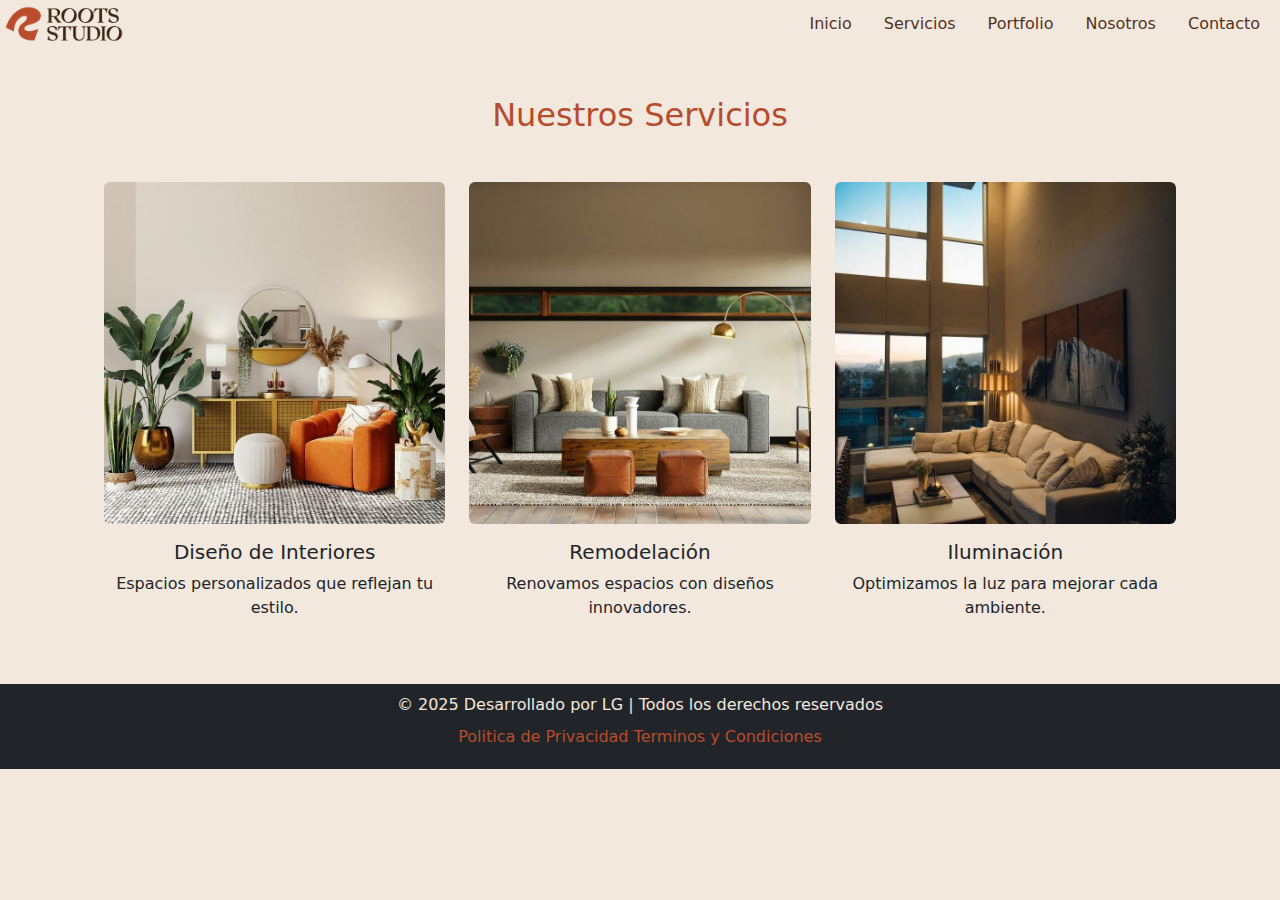
<file: paginas/servicios.html>
<!-- Inicio del Documento -->
<!DOCTYPE html>
<html lang="es">

<!-- Head -->
<head>
  <title>Roots Studio</title>
  <meta charset="UTF-8">
  <meta name="viewport" content="width=device-width, initial-scale=1.0">
  <meta name="keywords" content="diseño de interiores, decoración del hogar, interiorismo, decoración de interiores, reformas integrales, diseño de espacios, estilo moderno, diseño minimalista, mobiliario personalizado, decoración de casas, arquitectura interior, tendencias en decoración, diseño contemporaneo, ambientación de espacios, decoración funcional">
  <link href="https://cdn.jsdelivr.net/npm/bootstrap@5.3.3/dist/css/bootstrap.min.css" rel="stylesheet" integrity="sha384-QWTKZyjpPEjISv5WaRU9OFeRpok6YctnYmDr5pNlyT2bRjXh0JMhjY6hW+ALEwIH" crossorigin="anonymous">
  <script src="https://cdn.jsdelivr.net/npm/bootstrap@5.3.3/dist/js/bootstrap.bundle.min.js" integrity="sha384-YvpcrYf0tY3lHB60NNkmXc5s9fDVZLESaAA55NDzOxhy9GkcIdslK1eN7N6jIeHz" crossorigin="anonymous"></script>
  <link href="../css/style.css" rel="stylesheet">
</head>

<!-- Body -->
<body>

  <!-- Header -->
   <header class="d-flex justify-content-between align-items-center p-1 barra_nav">

    <!-- Logo -->
    <a href="#" class="d-flex align-items-center">
      <img src="../Imagenes/Secondary Logotype Roots Studio brown-01.png" alt="Logo" width="120px" height="" class="me-2">
    </a>

    <!-- Barra de Nav -->
    <ul class="nav justify-content-end">
      <li class="nav-item">
        <a class="nav-link" href="../index.html">Inicio</a>
      <li class="nav-item">
        <a class="nav-link" href="#">Servicios</a>
      <li class="nav-item">
        <a class="nav-link" href="./portfolio.html">Portfolio</a>
      <li class="nav-item">
        <a class="nav-link" href="./nosotros.html">Nosotros</a>
      <li class="nav-item">
        <a class="nav-link" href="./contacto.html">Contacto</a>
    </ul>
   </header>

  <!-- Main -->
   <main>
    <div class="container my-5">
      <h2 class="texto-primario text-center mb-4">Nuestros Servicios</h2>
      <div class="row g-4">

        <div class="col-md-4">
            <div class="text-center">
                <img src="/Imagenes/Servicios/diseno_interiores.jpeg" class="img-fluid rounded mb-3" alt="Diseño de Interiores">
                <h5>Diseño de Interiores</h5>
                <p>Espacios personalizados que reflejan tu estilo.</p>
            </div>
        </div>

        <div class="col-md-4">
            <div class="text-center">
                <img src="/Imagenes/Servicios/remodelacion.jpg" class="img-fluid rounded mb-3" alt="Remodelación">
                <h5>Remodelación</h5>
                <p>Renovamos espacios con diseños innovadores.</p>
            </div>
        </div>

        <div class="col-md-4">
            <div class="text-center">
                <img src="/Imagenes/Servicios/iluminacion.jpg" class="img-fluid rounded mb-3" alt="Iluminación">
                <h5>Iluminación</h5>
                <p>Optimizamos la luz para mejorar cada ambiente.</p>
            </div>
        </div>
      </div>
    </div>

  <!-- Bootstrap Icons -->
    <link rel="stylesheet" href="https://cdn.jsdelivr.net/npm/bootstrap-icons/font/bootstrap-icons.css">

   </main>

  <!-- Footer -->
  <footer class="bg-dark text-light text-center py-1">
    <p class="mb-2 texto_footer">© 2025 Desarrollado por LG | Todos los derechos reservados</p>
    <p>
      <a href="#" class="enlaces_footer">Politica de Privacidad</a>
      <a href="#" class="enlaces_footer">Terminos y Condiciones</a>
    </p>
  </footer>
  
</body>

</html>
</file>
<file: css/style.css>
footer {
  bottom: 0;
  width: 100%;
}

.texto_footer {
  margin-top: 5px;
  color: #f3e8de;
}

.enlaces_footer {
  text-decoration: none;
  color: #b74c2c;
}

.enlaces_footer:hover {
  color: #d58f52;
}

.texto-primario {
  color: #b74c2c;
}

.texto-secundario {
  color: #53331e;
}

body {
  background-color: #f3e8de;
}

.card {
  margin: 10px;
}

.nav-link {
  color: #53331e;
}

.nav-link:hover {
  color: #b74c2c;
}

.card-title {
  color: #b74c2c;
}

.col {
  margin-bottom: 40px;
}

.row {
  margin-left: 10px;
  margin-right: 10px;
  margin-top: 10px;
}

.carousel {
  margin: 10px;
}

.overlay {
  position: absolute;
  bottom: 0;
  left: 0;
  width: 100%;
  background: rgba(0, 0, 0, 0.6);
  color: white;
  text-align: center;
  padding: 15px;
  opacity: 0;
  transition: opacity 0.3s ease-in-out;
}

body {
  background-color: #f3e8de;
}

.card {
  margin: 10px;
}

.nav-link {
  color: #53331e;
}

.nav-link:hover {
  color: #b74c2c;
}

.enlaces_footer {
  text-decoration: none;
  color: #b74c2c;
}

.enlaces_footer:hover {
  color: #d58f52;
}

.card-title {
  color: #b74c2c;
}

.col {
  margin-bottom: 40px;
}

.row {
  margin-left: 10px;
  margin-right: 10px;
  margin-top: 10px;
}

.carousel {
  margin: 10px;
}

.portfolio-item {
  position: relative;
  overflow: hidden;
  border-radius: 10px;
}

.portfolio-item img {
  width: 100%;
  height: auto;
  transition: transform 0.3s ease-in-out;
}

.portfolio-item:hover img {
  transform: scale(1.05);
}

.overlay {
  position: absolute;
  bottom: 0;
  left: 0;
  width: 100%;
  background: rgba(0, 0, 0, 0.6);
  color: white;
  text-align: center;
  padding: 15px;
  opacity: 0;
  transition: opacity 0.3s ease-in-out;
}

.portfolio-item:hover .overlay {
  opacity: 1;
}

/*# sourceMappingURL=style.css.map */
</file>
<file: style.css>
body {
  background-color: #f3e8de;
}

.card {
  margin: 10px;
}

footer {
  bottom: 0;
  width: 100%;
}

.nav-link {
  color: #53331e;
}

.nav-link:hover {
  color: #b74c2c;
}

.enlaces_footer {
  text-decoration: none;
  color: #B74c2c;
}

.enlaces_footer:hover {
  color: #d58f52;
}

.card-title {
  color: #b74c2c;
}

.texto_footer {
  margin-top: 5px;
  color: #f3e8de;
}

.col {
  margin-bottom: 40px;
}

.row {
  margin-left: 10px;
  margin-right: 10px;
  margin-top: 10px;
}

.carousel {
  margin: 10px;
}

.portfolio-item {
  position: relative;
  overflow: hidden;
  border-radius: 10px;
}

.portfolio-item img {
  width: 100%;
  height: auto;
  transition: transform 0.3s ease-in-out;
}

.portfolio-item:hover img {
  transform: scale(1.05);
}

.overlay {
  position: absolute;
  bottom: 0;
  left: 0;
  width: 100%;
  background: rgba(0, 0, 0, 0.6);
  color: white;
  text-align: center;
  padding: 15px;
  opacity: 0;
  transition: opacity 0.3s ease-in-out;
}

.portfolio-item:hover .overlay {
  opacity: 1;
}

.btn-ver-mas {
  margin-top: 10px;
}
</file>
